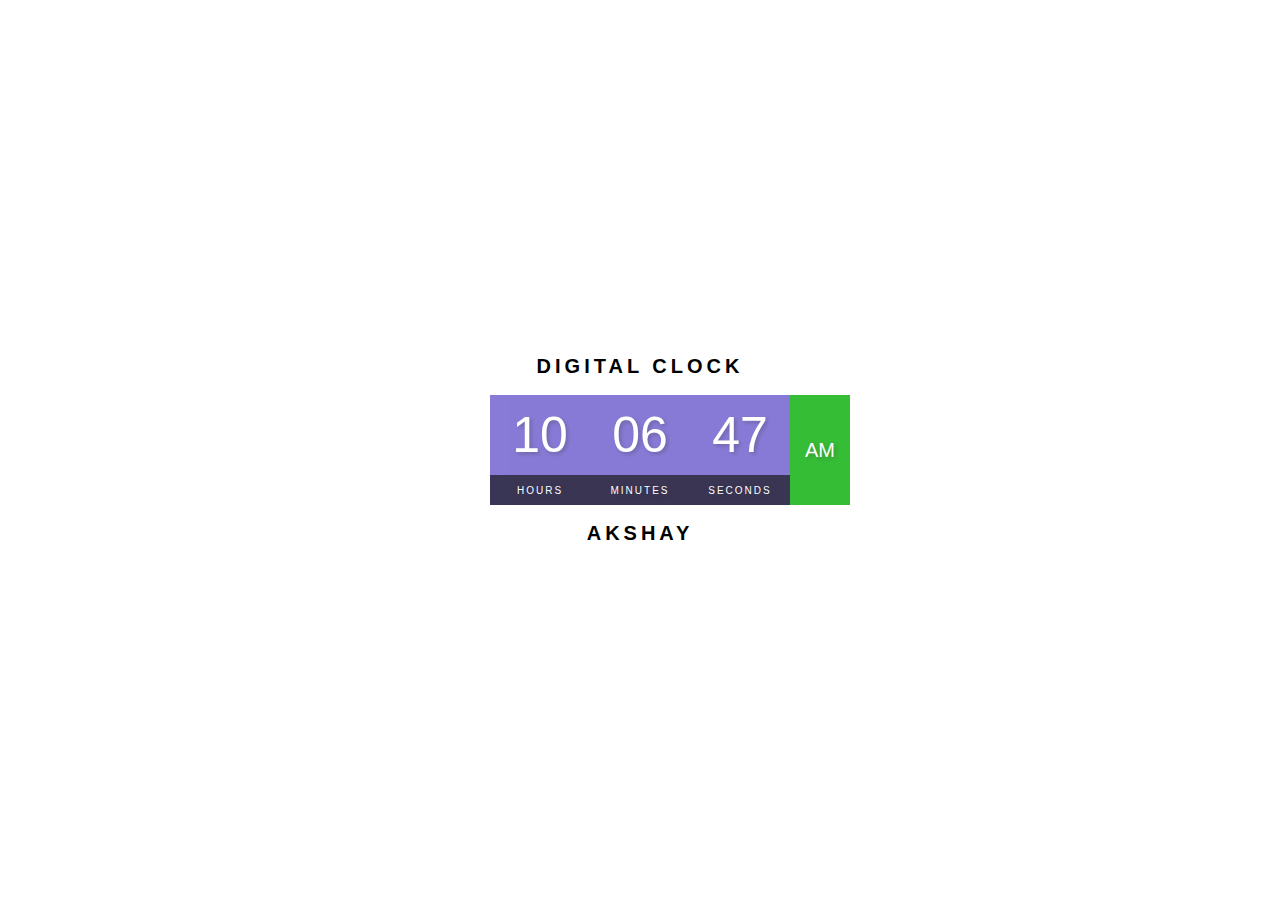
<file: index.html>
<!DOCTYPE html>
<html lang="en">

<head>
    <meta charset="UTF-8">
    <meta http-equiv="X-UA-Compatible" content="IE=edge">
    <meta name="viewport" content="width=device-width, initial-scale=1.0">
    <link rel="stylesheet" href="style.css">
    <title>Digital Clock</title>
</head>

<body>
    
    <h2>Digital Clock</h2>
    <div class="clock">

        <div>
            <span id="hours">00</span>
            <span class="text">Hours</span>
        </div>
        <div>
            <span id="minutes">00</span>
            <span class="text">Minutes</span>
        </div>
        <div>
            <span id="seconds">00</span>
            <span class="text">Seconds</span>
        </div>
        <div>
            <span id="ampm">AM</span>
        </div>
    </div>
    <h2>Akshay</h2>
  <script src="index.js"> </script>

</body>

</html>
</file>
<file: style.css>
body{
    margin:0;
    display: flex;
    font-family: sans-serif;
    flex-direction: column;
    align-items: center;
    height: 100vh;
    justify-content: center;
    background: url(https://source.unsplash.com/900x700?Nature,Sky,Forest);
    background-size: cover;
    overflow: hidden;
}
 h2{
    text-transform: uppercase;
    letter-spacing: 4px;
    font-size: 20px;
    text-align: center;
}
.clock{
    display: flex;
}
.clock div{
    margin: 5 px;
position: relative;
}
.clock span{
    width: 100px;
    height: 80px;
    background: slateblue;
    opacity: 0.8;
    color: white;
    display: flex;
    justify-content: center;
    align-items: center;
    font-size: 50px;
    text-shadow: 2px 2px 4px rgba(0,0,0,0.3);

} 
.clock .text{
    height:30px;
    font-size: 10px;
    text-transform: uppercase;
    letter-spacing: 2px;
    background: rgb(8, 3, 41);
}
.clock #ampm{
    position: absolute;
    bottom: 0;
    width: 60px;
    height: 110px;
    font-size: 20px;
    background: rgb(5, 173, 5);
}
</file>
